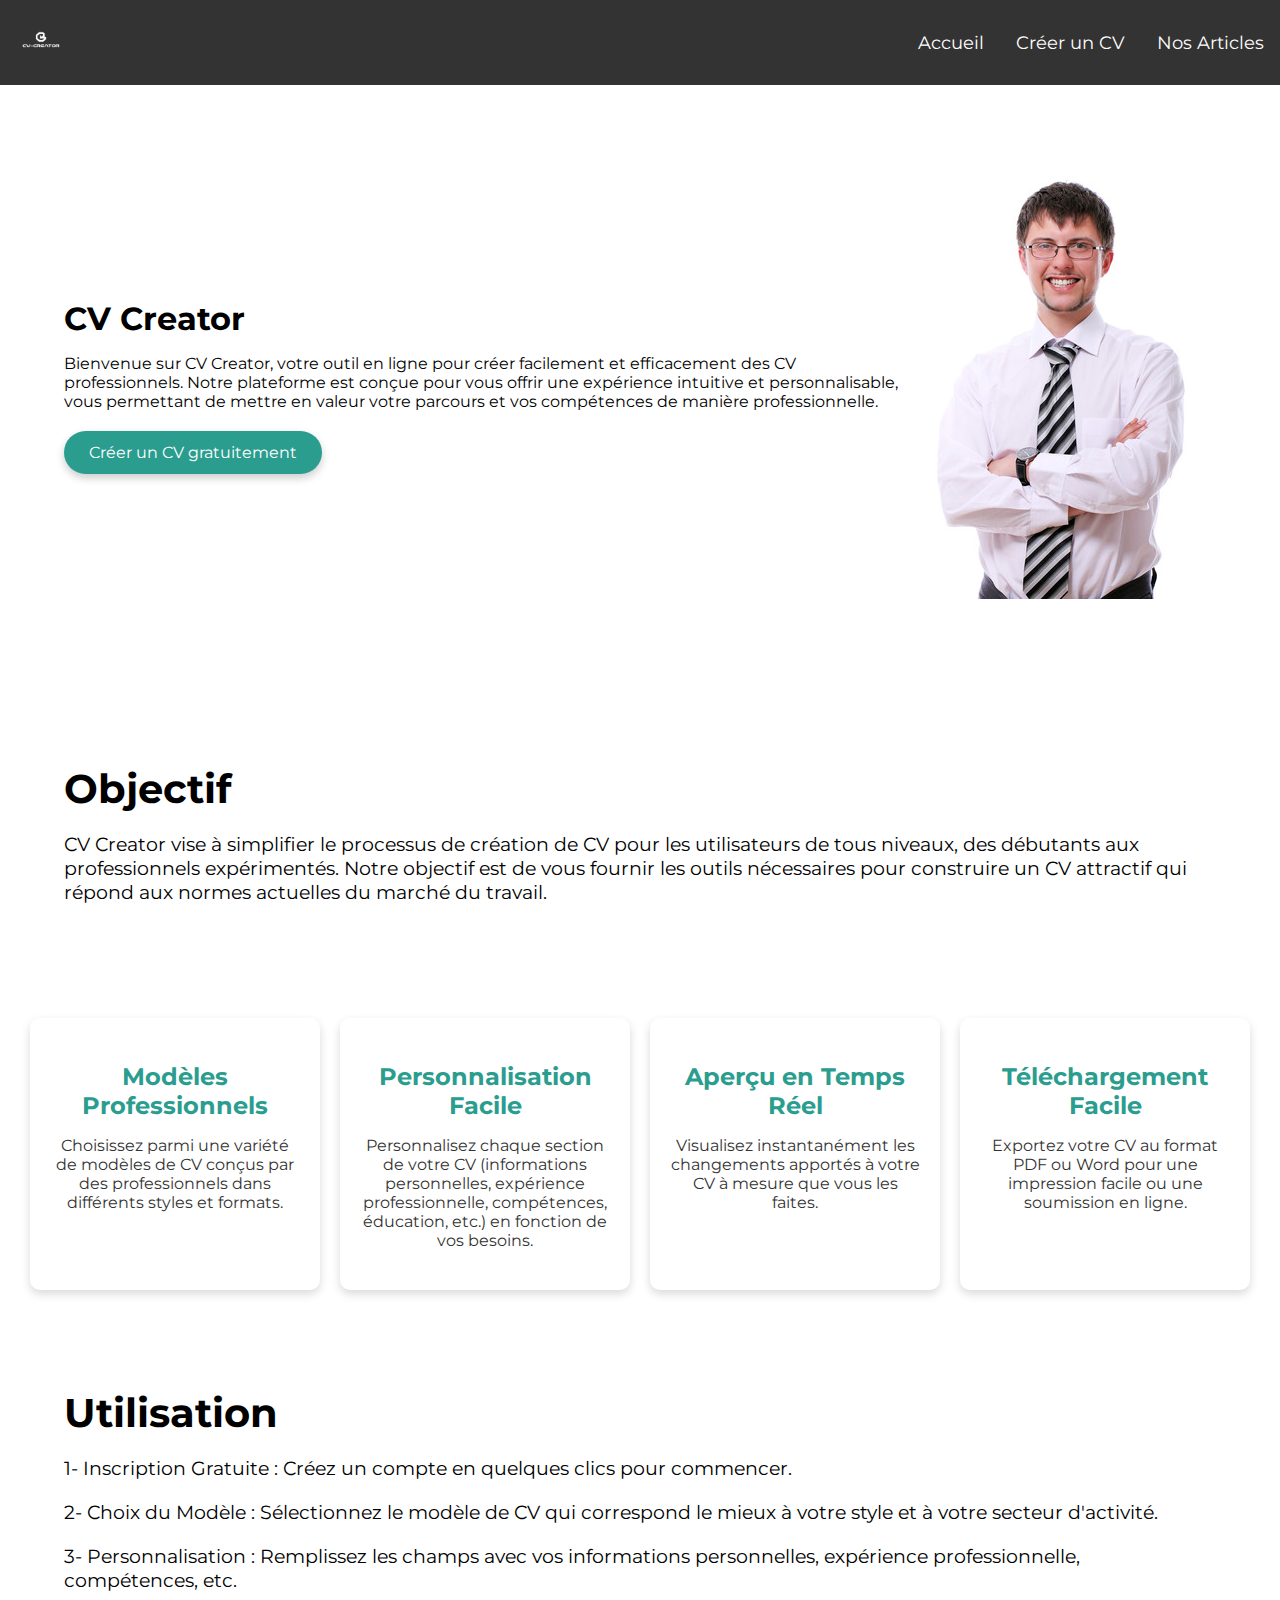
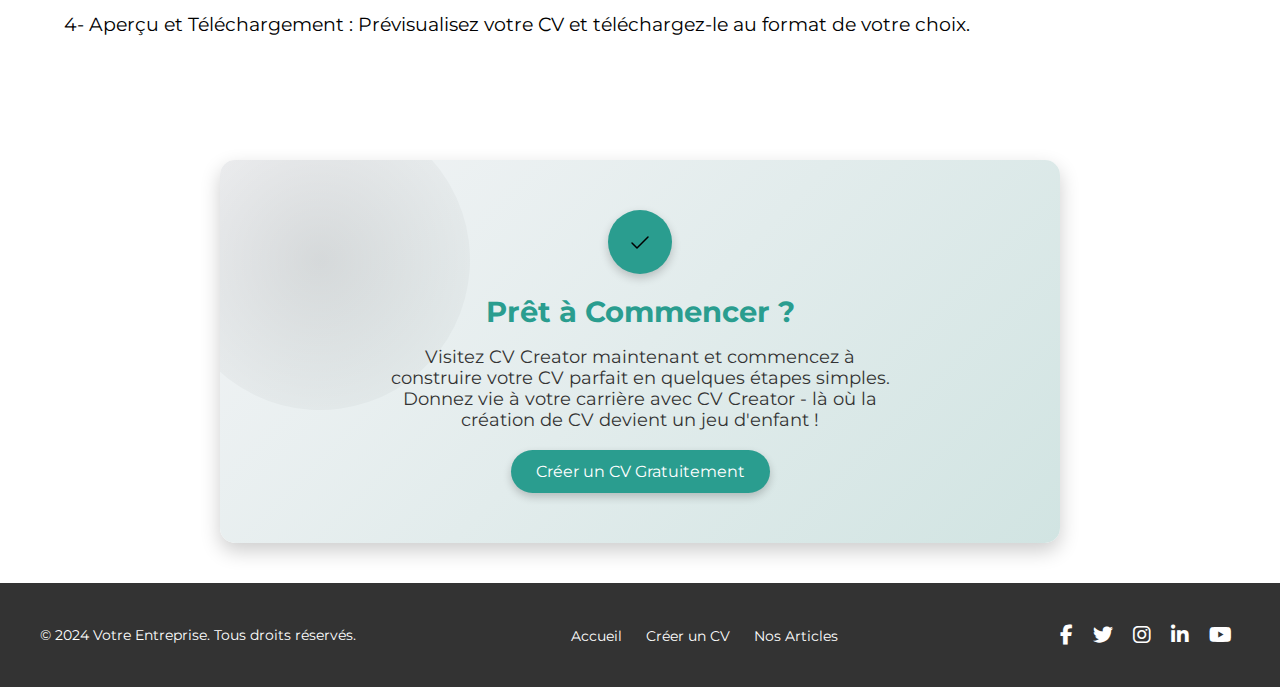
<file: Acceuil.html>
<!DOCTYPE html>
<html lang="fr">

<head>
    <meta charset="UTF-8">
    <meta name="viewport" content="width=device-width, initial-scale=1.0">
    <title>Acceuil</title>
    <link rel="stylesheet" href="style.css">
    <script src="javascript.js" defer></script>
    <link rel="stylesheet" href="https://fonts.googleapis.com/css2?family=Montserrat:wght@400;700&display=swap">
    <link rel="stylesheet" href="https://cdnjs.cloudflare.com/ajax/libs/font-awesome/6.4.0/css/all.min.css">

    <!-- Ajout de 'defer' pour charger le script après le parsing du HTML -->
</head>

<body>
    <header class="header">
        <div class="logo">
            <img src="Images/logo.gif" alt="logo">
        </div>
        <nav class="menu">
            <ul>
                <li><a href="Acceuil.html">Accueil</a></li>
                <li><a href="CV.html">Créer un CV</a></li>
                <li><a href="articles.html">Nos Articles</a></li>
            </ul>
        </nav>
    </header>

    <section class="image">
        <div class="container">
            <div class="item">
                <div>
                    <h1>CV Creator</h1>
                    <p>Bienvenue sur CV Creator, votre outil en ligne pour créer facilement et efficacement des CV
                        professionnels. Notre plateforme est conçue pour vous offrir une expérience intuitive et
                        personnalisable, vous permettant de mettre en valeur votre parcours et vos compétences de
                        manière professionnelle.</p>
                    <a href="CV.html" class="button">Créer un CV gratuitement</a>
                </div>
            </div>
            <div class="item2">
                <img src="Images/young-handsome-businessman (1) (1).jpg" alt="Young Handsome Businessman">
            </div>
        </div>
    </section>
    <section>
        <div class="calltoaction">
            <h2>Objectif</h2>
            <p>CV Creator vise à simplifier le processus de création de CV pour les utilisateurs de tous niveaux, des
                débutants aux professionnels expérimentés. Notre objectif est de vous fournir les outils nécessaires
                pour construire un CV attractif qui répond aux normes actuelles du marché du travail.</p>
        </div>
    </section>

    <section class="card-container">
        <div class="card">
            <p class="card-title">Modèles Professionnels</p>
            <p class="small-desc">Choisissez parmi une variété de modèles de CV conçus par des professionnels dans
                différents styles et formats.</p>
        </div>

        <div class="card">
            <p class="card-title">Personnalisation Facile</p>
            <p class="small-desc">Personnalisez chaque section de votre CV (informations personnelles, expérience
                professionnelle, compétences, éducation, etc.) en fonction de vos besoins.</p>
        </div>

        <div class="card">
            <p class="card-title">Aperçu en Temps Réel</p>
            <p class="small-desc">Visualisez instantanément les changements apportés à votre CV à mesure que vous les
                faites.</p>
        </div>

        <div class="card">
            <p class="card-title">Téléchargement Facile</p>
            <p class="small-desc">Exportez votre CV au format PDF ou Word pour une impression facile ou une soumission
                en ligne.</p>
        </div>
    </section>

    <section>
        <div class="calltoaction">
            <h2>Utilisation</h2>
            <p>1- Inscription Gratuite : Créez un compte en quelques clics pour commencer.</p>
            <p>2- Choix du Modèle : Sélectionnez le modèle de CV qui correspond le mieux à votre style et à votre
                secteur d'activité.</p>
            <p>3- Personnalisation : Remplissez les champs avec vos informations personnelles, expérience
                professionnelle, compétences, etc.</p>
            <p>4- Aperçu et Téléchargement : Prévisualisez votre CV et téléchargez-le au format de votre choix.</p>
        </div>
    </section>

    <section class="card1">
        <div class="header1">
            <div class="image1">
                <svg viewBox="0 0 24 24" fill="none" xmlns="http://www.w3.org/2000/svg">
                    <g id="SVGRepo_bgCarrier" stroke-width="0"></g>
                    <g id="SVGRepo_tracerCarrier" stroke-linecap="round" stroke-linejoin="round"></g>
                    <g id="SVGRepo_iconCarrier">
                        <path d="M20 7L9.00004 18L3.99994 13" stroke="#000000" stroke-width="1.5" stroke-linecap="round"
                            stroke-linejoin="round"></path>
                    </g>
                </svg>
            </div>
            <div class="content1">
                <span class="title1">Prêt à Commencer ?</span>
                <p class="message1">Visitez CV Creator maintenant et commencez à construire votre CV parfait en quelques
                    étapes simples. Donnez vie à votre carrière avec CV Creator - là où la création de CV devient un jeu
                    d'enfant !</p>
                <a href="CV.html" class="button">Créer un CV Gratuitement</a>
            </div>
        </div>
    </section>
    <footer class="footer">
        <div class="container">
          <p>&copy; 2024 Votre Entreprise. Tous droits réservés.</p>
          <nav class="footer-nav">
            <ul>
                <li><a href="Acceuil.html">Accueil</a></li>
                <li><a href="CV.html">Créer un CV</a></li>
                <li><a href="articles.html">Nos Articles</a></li>
            </ul>
          </nav>
          <div class="social-icons">
            <a href="https://www.facebook.com" target="_blank" aria-label="Facebook"><i class="fab fa-facebook-f"></i></a>
            <a href="https://twitter.com" target="_blank" aria-label="Twitter"><i class="fab fa-twitter"></i></a>
            <a href="https://www.instagram.com" target="_blank" aria-label="Instagram"><i class="fab fa-instagram"></i></a>
            <a href="https://www.linkedin.com" target="_blank" aria-label="LinkedIn"><i class="fab fa-linkedin-in"></i></a>
            <a href="https://www.youtube.com" target="_blank" aria-label="YouTube"><i class="fab fa-youtube"></i></a>
          </div>
        </div>
      </footer>
</body>

</html>
</file>
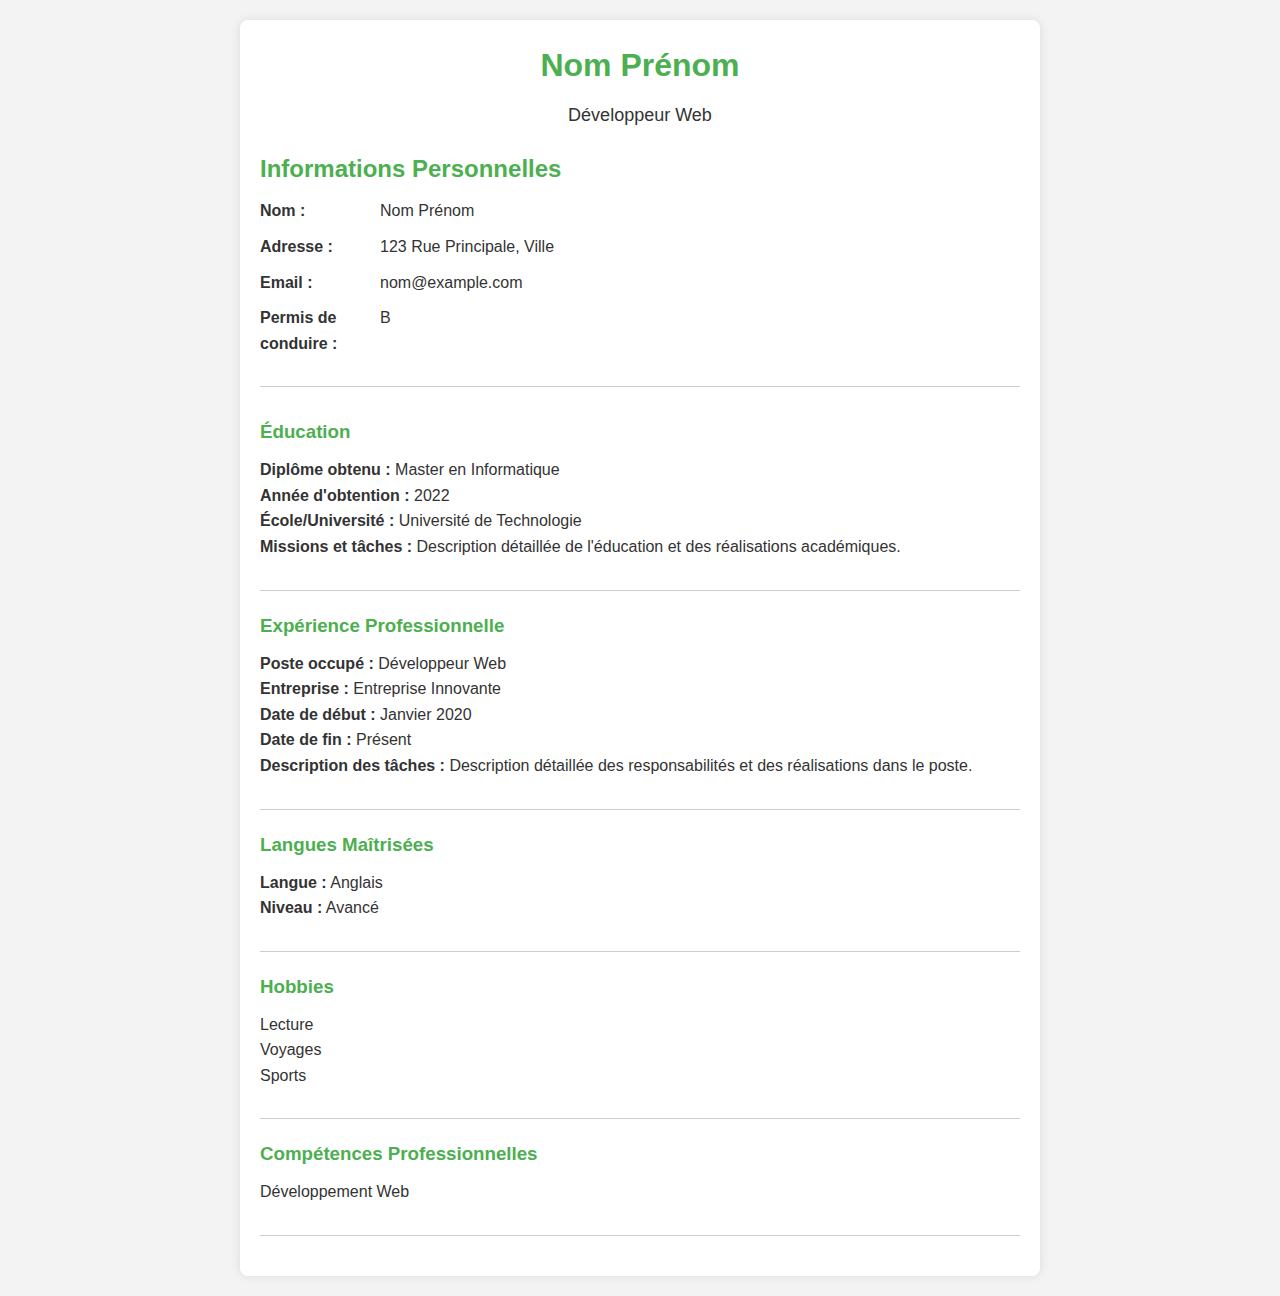
<file: ModeldeCV/modelcv1.html>
<!DOCTYPE html>
<html lang="fr">
<head>
    <meta charset="UTF-8">
    <meta name="viewport" content="width=device-width, initial-scale=1.0">
    <title>CV Original</title>
    <style>
        /* Reset des styles */
        * {
            margin: 0;
            padding: 0;
            box-sizing: border-box;
        }
        /* Styles généraux */
        body {
            font-family: 'Arial', sans-serif;
            line-height: 1.6;
            background-color: #f3f3f3;
            color: #333;
            margin: 20px;
        }
        .container {
            max-width: 800px;
            margin: auto;
            background-color: #fff;
            padding: 20px;
            border-radius: 8px;
            box-shadow: 0 0 10px rgba(0, 0, 0, 0.1);
        }
        h1, h2, h3 {
            color: #333;
            margin-bottom: 10px;
        }
        p {
            margin-bottom: 10px;
        }
        .section {
            margin-bottom: 20px;
            padding-bottom: 20px;
            border-bottom: 1px solid #ccc;
        }
        /* Header */
        header {
            text-align: center;
            margin-bottom: 20px;
        }
        header h1 {
            font-size: 32px;
            color: #4CAF50;
        }
        header p {
            font-size: 18px;
        }
        /* Informations Personnelles */
        .personal-info {
            margin-bottom: 30px;
        }
        .personal-info h2 {
            color: #4CAF50;
        }
        .personal-info .info-item {
            display: flex;
            margin-bottom: 10px;
        }
        .personal-info .info-item label {
            width: 120px;
            font-weight: bold;
        }
        .personal-info .info-item p {
            margin: 0;
        }
        /* Éducation, Expérience, Langues, Compétences */
        .subsection {
            margin-bottom: 20px;
        }
        .subsection h3 {
            color: #4CAF50;
            margin-bottom: 10px;
        }
        .subsection .item {
            margin-bottom: 10px;
        }
        .subsection .item p {
            margin: 0;
        }
        /* Hobbies */
        .hobbies {
            margin-bottom: 20px;
        }
        .hobbies h3 {
            color: #4CAF50;
            margin-bottom: 10px;
        }
        .hobbies .item {
            margin-bottom: 10px;
        }
        .hobbies .item p {
            margin: 0;
        }
    </style>
</head>
<body>
    <div class="container">
        <header>
            <h1>Nom Prénom</h1>
            <p>Développeur Web</p>
        </header>
        <div class="section personal-info">
            <h2>Informations Personnelles</h2>
            <div class="info-item">
                <label>Nom :</label>
                <p>Nom Prénom</p>
            </div>
            <div class="info-item">
                <label>Adresse :</label>
                <p>123 Rue Principale, Ville</p>
            </div>
            <div class="info-item">
                <label>Email :</label>
                <p>nom@example.com</p>
            </div>
            <div class="info-item">
                <label>Permis de conduire :</label>
                <p>B</p>
            </div>
        </div>
        <div class="section subsection">
            <h3>Éducation</h3>
            <div class="item">
                <p><strong>Diplôme obtenu :</strong> Master en Informatique</p>
                <p><strong>Année d'obtention :</strong> 2022</p>
                <p><strong>École/Université :</strong> Université de Technologie</p>
                <p><strong>Missions et tâches :</strong> Description détaillée de l'éducation et des réalisations académiques.</p>
            </div>
        </div>
        <div class="section subsection">
            <h3>Expérience Professionnelle</h3>
            <div class="item">
                <p><strong>Poste occupé :</strong> Développeur Web</p>
                <p><strong>Entreprise :</strong> Entreprise Innovante</p>
                <p><strong>Date de début :</strong> Janvier 2020</p>
                <p><strong>Date de fin :</strong> Présent</p>
                <p><strong>Description des tâches :</strong> Description détaillée des responsabilités et des réalisations dans le poste.</p>
            </div>
        </div>
        <div class="section subsection">
            <h3>Langues Maîtrisées</h3>
            <div class="item">
                <p><strong>Langue :</strong> Anglais</p>
                <p><strong>Niveau :</strong> Avancé</p>
            </div>
        </div>
        <div class="section subsection hobbies">
            <h3>Hobbies</h3>
            <div class="item">
                <p>Lecture</p>
                <p>Voyages</p>
                <p>Sports</p>
            </div>
        </div>
        <div class="section subsection">
            <h3>Compétences Professionnelles</h3>
            <div class="item">
                <p>Développement Web</p>
            </div>
        </div>
    </div>
</body>
</html>
</file>
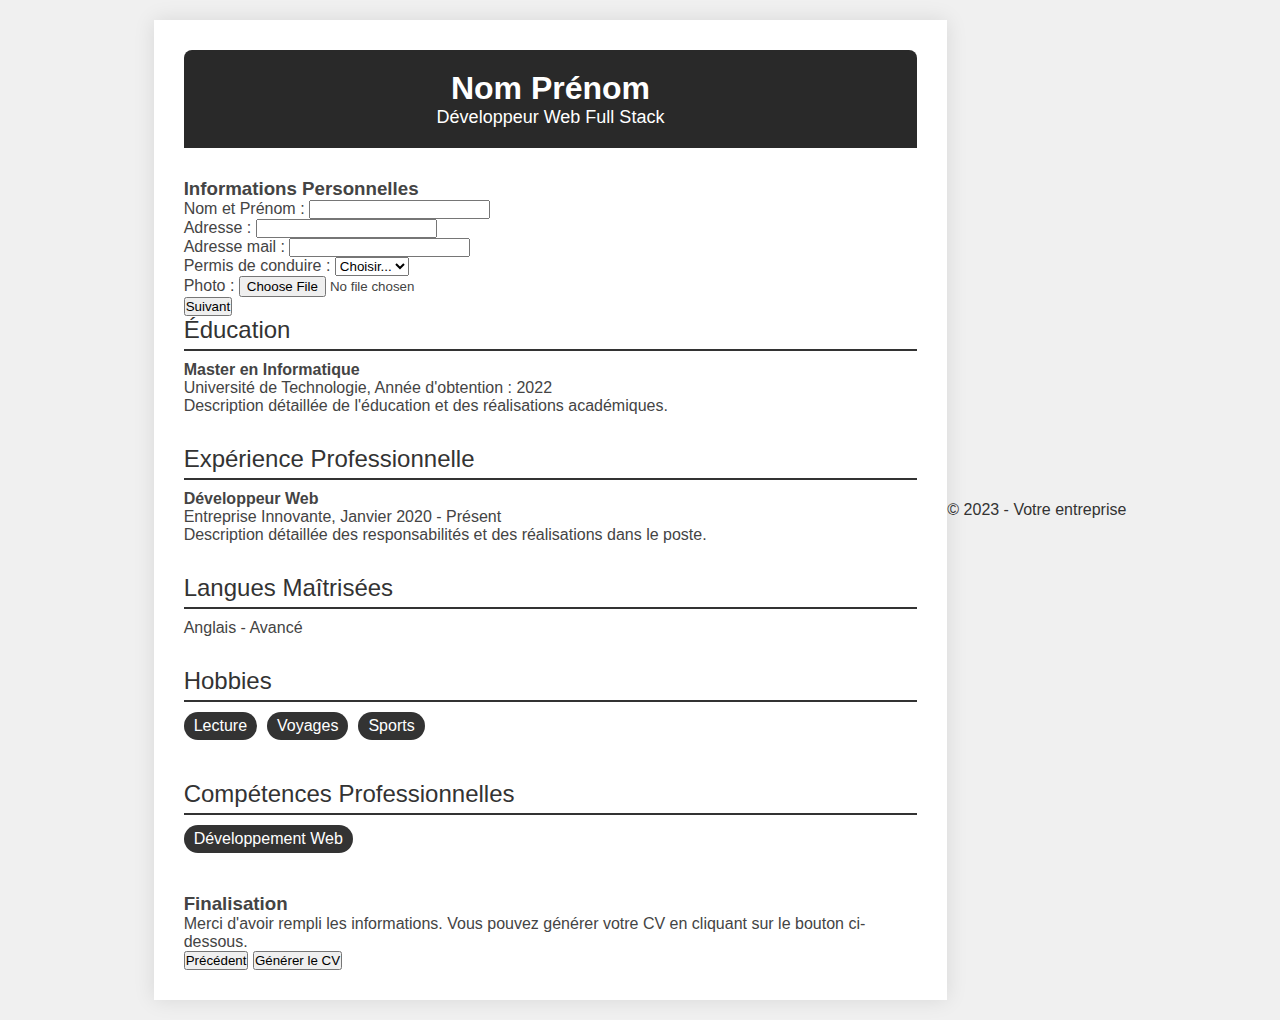
<file: ModeldeCV/modelcv2.html>
<!DOCTYPE html>
<html lang="fr">

<head>
    <meta charset="UTF-8">
    <meta name="viewport" content="width=device-width, initial-scale=1.0">
    <title>CV Original</title>
    <style>
        /* Reset des styles */
        * {
            margin: 0;
            padding: 0;
            box-sizing: border-box;
        }

        /* Styles généraux */
        body {
            font-family: 'Arial', sans-serif;
            background-color: #f0f0f0;
            color: #333;
            margin: 0;
            padding: 20px;
            display: flex;
            justify-content: center;
            align-items: center;
            min-height: 100vh;
        }

        .cv-container {
            width: 21cm;
            max-width: 80%;
            background-color: #fff;
            color: #444;
            padding: 30px;
            box-shadow: 0 0 20px rgba(0, 0, 0, 0.1);
        }

        .cv-header {
            background-color: #292929;
            color: #fff;
            padding: 20px;
            text-align: center;
            border-radius: 8px 8px 0 0;
            margin-bottom: 30px;
        }

        .cv-header h1 {
            margin: 0;
            font-size: 32px;
            font-weight: 700;
        }

        .cv-header p {
            font-size: 18px;
            font-weight: 500;
        }

        .cv-section {
            margin-bottom: 30px;
        }

        .section-title {
            color: #333;
            font-size: 24px;
            margin-bottom: 10px;
            border-bottom: 2px solid #333;
            padding-bottom: 5px;
        }

        .section-content {
            margin-bottom: 20px;
        }

        .info-item {
            margin-bottom: 10px;
        }

        .info-item label {
            font-weight: bold;
            width: 150px;
            display: inline-block;
        }

        .info-item p {
            margin: 0;
            display: inline-block;
        }

        .item-list {
            list-style-type: none;
            padding-left: 0;
        }

        .item-list li {
            margin-bottom: 10px;
        }

        .skills-list {
            display: flex;
            flex-wrap: wrap;
        }

        .skill {
            background-color: #333;
            color: #fff;
            padding: 5px 10px;
            border-radius: 20px;
            margin-right: 10px;
            margin-bottom: 10px;
        }

        .hobbies-list {
            display: flex;
            flex-wrap: wrap;
        }

        .hobby {
            background-color: #333;
            color: #fff;
            padding: 5px 10px;
            border-radius: 20px;
            margin-right: 10px;
            margin-bottom: 10px;
        }
    </style>
</head>

<body>
    <div class="cv-container">
        <!-- Header -->
        <div class="cv-header">
            <h1>Nom Prénom</h1>
            <p>Développeur Web Full Stack</p>
        </div>

        <!-- Étape 1: Informations Personnelles -->
        <div class="step active" id="step1">
            <h3>Informations Personnelles</h3>
            <form id="personal-info-form">
                <div class="flex">
                    <div class="input-group">
                        <label for="nom_prenom">Nom et Prénom :</label>
                        <input type="text" id="nom_prenom" name="nom_prenom" class="input" required>
                    </div>
                    <div class="input-group">
                        <label for="adresse">Adresse :</label>
                        <input type="text" id="adresse" name="adresse" class="input" required>
                    </div>
                    <div class="input-group">
                        <label for="email">Adresse mail :</label>
                        <input type="email" id="email" name="email" class="input" required>
                    </div>
                    <div class="input-group">
                        <label for="permis">Permis de conduire :</label>
                        <select id="permis" name="permis" class="input" required>
                            <option value="">Choisir...</option>
                            <option value="A">A</option>
                            <option value="B">B</option>
                        </select>
                    </div>
                </div>
                <div class="flex">
                    <div class="input-group">
                        <label for="photo">Photo :</label>
                        <input type="file" id="photo" name="photo" class="input" accept="image/*"
                            onchange="previewPhoto()">
                    </div>
                    <div class="photo-preview" id="photo-preview">
                        <!-- Preview de la photo -->
                    </div>
                </div>
                <div class="buttons">
                    <button type="button" class="next-btn" onclick="nextStep()">Suivant</button>
                </div>
            </form>
        </div>

        <!-- Éducation -->
        <div class="cv-section">
            <div class="section-title">Éducation</div>
            <div class="section-content">
                <ul class="item-list">
                    <li>
                        <strong>Master en Informatique</strong><br>
                        Université de Technologie, Année d'obtention : 2022<br>
                        Description détaillée de l'éducation et des réalisations académiques.
                    </li>
                </ul>
            </div>
        </div>

        <!-- Expérience Professionnelle -->
        <div class="cv-section">
            <div class="section-title">Expérience Professionnelle</div>
            <div class="section-content">
                <ul class="item-list">
                    <li>
                        <strong>Développeur Web</strong><br>
                        Entreprise Innovante, Janvier 2020 - Présent<br>
                        Description détaillée des responsabilités et des réalisations dans le poste.
                    </li>
                </ul>
            </div>
        </div>

        <!-- Langues Maîtrisées -->
        <div class="cv-section">
            <div class="section-title">Langues Maîtrisées</div>
            <div class="section-content">
                <ul class="item-list">
                    <li>Anglais - Avancé</li>
                </ul>
            </div>
        </div>

        <!-- Hobbies -->
        <div class="cv-section">
            <div class="section-title">Hobbies</div>
            <div class="section-content">
                <div class="hobbies-list">
                    <span class="hobby">Lecture</span>
                    <span class="hobby">Voyages</span>
                    <span class="hobby">Sports</span>
                </div>
            </div>
        </div>

        <!-- Compétences Professionnelles -->
        <div class="cv-section">
            <div class="section-title">Compétences Professionnelles</div>
            <div class="section-content">
                <div class="skills-list">
                    <span class="skill">Développement Web</span>
                </div>
            </div>
        </div>
        <!-- Étape 8: Finalisation -->
        <div class="step" id="step8">
            <h3>Finalisation</h3>
            <p>Merci d'avoir rempli les informations. Vous pouvez générer votre CV en cliquant sur le bouton
                ci-dessous.</p>
            <div class="buttons">
                <button type="button" class="prev-btn" onclick="prevStep()">Précédent</button>
                <button type="button" id="generate-pdf">Générer le CV</button>
            </div>
        </div>
    </div>
    </section>

    <footer class="footer">
        <p>&copy; 2023 - Votre entreprise</p>
    </footer>
</body>

</html>

</div>
</body>

</html>
</file>
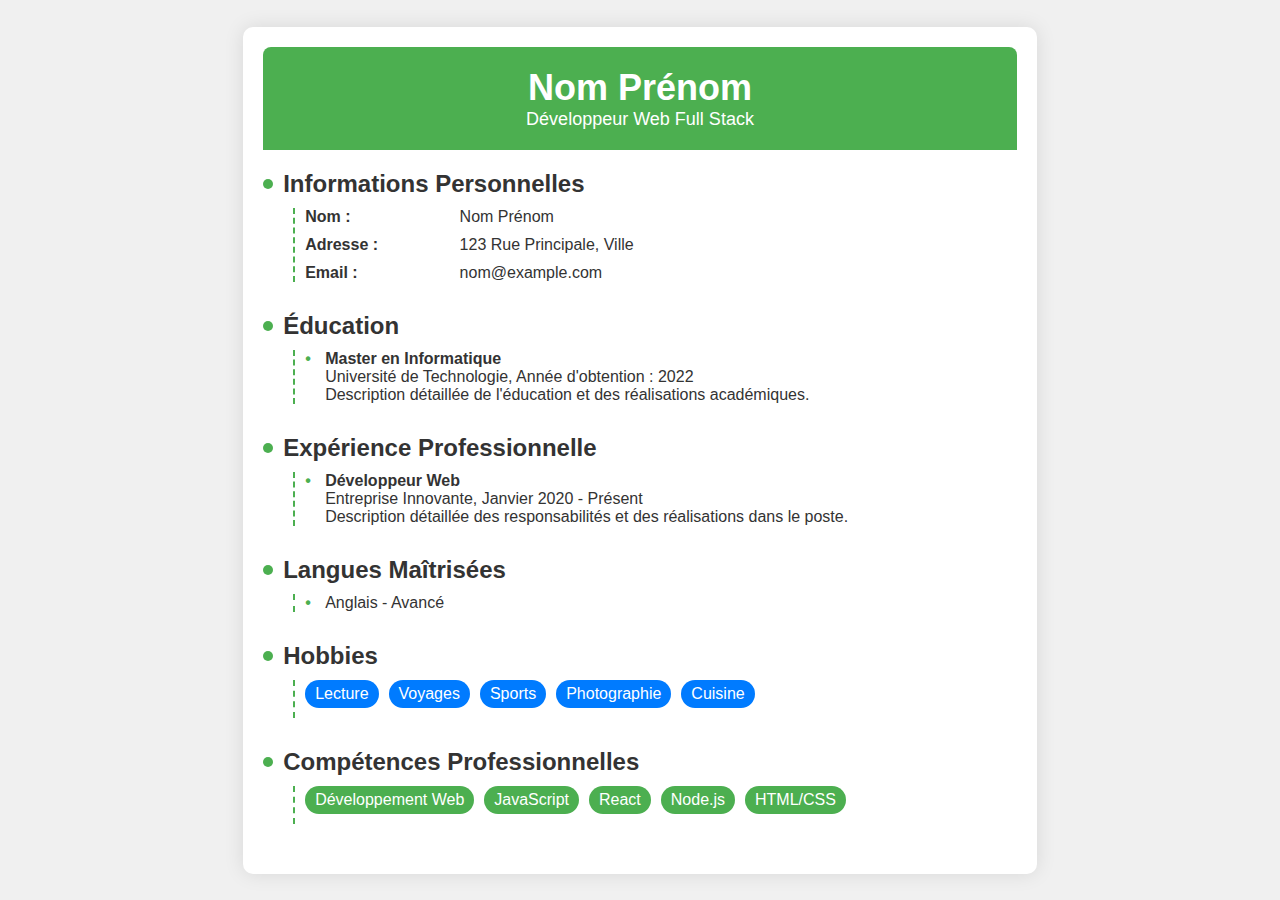
<file: ModeldeCV/modeldecv3.html>
<!DOCTYPE html>
<html lang="fr">
<head>
    <meta charset="UTF-8">
    <meta name="viewport" content="width=device-width, initial-scale=1.0">
    <title>CV Original</title>
    <style>
        /* Reset des styles */
        * {
            margin: 0;
            padding: 0;
            box-sizing: border-box;
        }
        /* Styles généraux */
        body {
            font-family: 'Arial', sans-serif;
            background-color: #f0f0f0;
            color: #333;
            display: flex;
            justify-content: center;
            align-items: center;
            min-height: 100vh;
        }
        .cv-container {
            width: 21cm;
            max-width: 90%;
            background-color: #fff;
            color: #333;
            padding: 20px;
            box-shadow: 0 0 20px rgba(0, 0, 0, 0.1);
            border-radius: 10px;
        }
        .cv-header {
            background-color: #4CAF50;
            color: #fff;
            padding: 20px;
            text-align: center;
            border-radius: 8px 8px 0 0;
            margin-bottom: 20px;
        }
        .cv-header h1 {
            margin: 0;
            font-size: 36px;
            font-weight: 700;
        }
        .cv-header p {
            font-size: 18px;
            font-weight: 500;
        }
        .cv-section {
            margin-bottom: 30px;
        }
        .section-title {
            font-size: 24px;
            font-weight: 700;
            margin-bottom: 10px;
            position: relative;
            padding-left: 20px;
        }
        .section-title:before {
            content: "";
            width: 10px;
            height: 10px;
            background-color: #4CAF50;
            position: absolute;
            left: 0;
            top: 50%;
            transform: translateY(-50%);
            border-radius: 50%;
        }
        .section-content {
            margin-left: 30px;
            padding-left: 10px;
            border-left: 2px dashed #4CAF50;
        }
        .info-item {
            margin-bottom: 10px;
        }
        .info-item label {
            font-weight: bold;
            width: 150px;
            display: inline-block;
        }
        .info-item p {
            margin: 0;
            display: inline-block;
        }
        .item-list {
            list-style-type: none;
            padding-left: 0;
        }
        .item-list li {
            margin-bottom: 10px;
            position: relative;
            padding-left: 20px;
        }
        .item-list li:before {
            content: "•";
            color: #4CAF50;
            font-weight: bold;
            position: absolute;
            left: 0;
        }
        .skills-list {
            display: flex;
            flex-wrap: wrap;
            margin-top: 10px;
        }
        .skill {
            background-color: #4CAF50;
            color: #fff;
            padding: 5px 10px;
            border-radius: 20px;
            margin-right: 10px;
            margin-bottom: 10px;
        }
        .hobbies-list {
            display: flex;
            flex-wrap: wrap;
            margin-top: 10px;
        }
        .hobby {
            background-color: #007bff;
            color: #fff;
            padding: 5px 10px;
            border-radius: 20px;
            margin-right: 10px;
            margin-bottom: 10px;
        }
    </style>
</head>
<body>
    <div class="cv-container">
        <!-- Header -->
        <div class="cv-header">
            <h1>Nom Prénom</h1>
            <p>Développeur Web Full Stack</p>
        </div>
        
        <!-- Informations Personnelles -->
        <div class="cv-section">
            <div class="section-title">Informations Personnelles</div>
            <div class="section-content">
                <div class="info-item">
                    <label>Nom :</label>
                    <p>Nom Prénom</p>
                </div>
                <div class="info-item">
                    <label>Adresse :</label>
                    <p>123 Rue Principale, Ville</p>
                </div>
                <div class="info-item">
                    <label>Email :</label>
                    <p>nom@example.com</p>
                </div>

            </div>
        </div>
        
        <!-- Éducation -->
        <div class="cv-section">
            <div class="section-title">Éducation</div>
            <div class="section-content">
                <ul class="item-list">
                    <li>
                        <strong>Master en Informatique</strong><br>
                        Université de Technologie, Année d'obtention : 2022<br>
                        Description détaillée de l'éducation et des réalisations académiques.
                    </li>
                </ul>
            </div>
        </div>
        
        <!-- Expérience Professionnelle -->
        <div class="cv-section">
            <div class="section-title">Expérience Professionnelle</div>
            <div class="section-content">
                <ul class="item-list">
                    <li>
                        <strong>Développeur Web</strong><br>
                        Entreprise Innovante, Janvier 2020 - Présent<br>
                        Description détaillée des responsabilités et des réalisations dans le poste.
                    </li>
                </ul>
            </div>
        </div>
        
        <!-- Langues Maîtrisées -->
        <div class="cv-section">
            <div class="section-title">Langues Maîtrisées</div>
            <div class="section-content">
                <ul class="item-list">
                    <li>Anglais - Avancé</li>
                </ul>
            </div>
        </div>
        
        <!-- Hobbies -->
        <div class="cv-section">
            <div class="section-title">Hobbies</div>
            <div class="section-content">
                <div class="hobbies-list">
                    <span class="hobby">Lecture</span>
                    <span class="hobby">Voyages</span>
                    <span class="hobby">Sports</span>
                    <span class="hobby">Photographie</span>
                    <span class="hobby">Cuisine</span>
                </div>
            </div>
        </div>
        
        <!-- Compétences Professionnelles -->
        <div class="cv-section">
            <div class="section-title">Compétences Professionnelles</div>
            <div class="section-content">
                <div class="skills-list">
                    <span class="skill">Développement Web</span>
                    <span class="skill">JavaScript</span>
                    <span class="skill">React</span>
                    <span class="skill">Node.js</span>
                    <span class="skill">HTML/CSS</span>
                </div>
            </div>
        </div>
        
    </div>
</body>
</html>
</file>
<file: style.css>
/* style.css */
body {
  font-family: "Montserrat", Arial, sans-serif;
  background-color: white;
  margin: 0;
  padding: 0;
}

.header {
  background-color: #333;
  color: #fff;
  padding: 1rem;
  display: flex;
  justify-content: space-between;
  align-items: center;
}

.header .logo img {
  width: 50px;
  height: auto;
}

.header .menu ul {
  list-style: none;
  display: flex;
}

.header .menu ul li {
  margin-left: 2rem;
}

.header .menu ul li a {
  color: #fff;
  text-decoration: none;
  font-size: 1.1rem;
}

.flex-item1 {
  display: flex;
  justify-content: center;
  align-items: center;
  height: 100vh;
  padding: 0, 5rem;
}

.form {
  font-size: small;
  background-color: #fff;
  padding: 2rem;
  border-radius: 8px;
  box-shadow: 0 0 10px rgba(0, 0, 0, 0.1);
  width: 60;
}

.form .title {
  font-size: 16pt;
  font-weight: bold;
  margin-bottom: 0, 5%;
  text-align: center;
}

.form .step {
  display: none;
}

.form .step.active {
  display: block;
}

.form h3 {
  margin-bottom: 0, 5px;
}

.input-group {
  margin-bottom: 1rem;
  margin: 1px;
  margin-inline-start: 0%;
}

.input-group label {
  display: block;
  margin-bottom: 0.1rem;
}

.input-group input,
.input-group select,
.input-group textarea {
  width: 90%;
  padding: 0.5rem;
  border: 1px solid #ddd;
  border-radius: 4px;
  margin: 10px;
  margin-inline-start: 0%;
}

.input-group.full-width {
  width: 87%;
}

.flex {
  display: flex;
  gap: 2rem;
}

.buttons {
  display: flex;
  justify-content: space-between;
}

.buttons button {
  background-color: #333;
  color: #fff;
  border: none;
  padding: 0.5rem 1rem;
  border-radius: 4px;
  cursor: pointer;
}

.buttons button:hover {
  background-color: #555;
}

.add-btn {
  background-color: #28a745;
  color: #fff;
  border: none;
  padding: 0.5rem 1rem;
  border-radius: 4px;
  cursor: pointer;
  display: block;
  margin: 1rem 0;
}

.add-btn:hover {
  background-color: #218838;
}

.education-item,
.experience-item,
.hobbies-item,
.languages-item,
.technologies-item,
.skills-item {
  margin-bottom: 1rem;
  padding: 1rem;
  border: 1px solid #ddd;
  border-radius: 4px;
}

.validation-message p {
  font-size: 1rem;
  margin-bottom: 1rem;
}

/* Page Acceuil  */
.image {
  padding: 5%;
}

.container {
  display: flex;
  align-items: center; /* Centrer verticalement les éléments */
  justify-content: space-between; /* Espacer les éléments avec de l'espace entre eux */
}

.item2 {
  flex-shrink: 0; /* Évite que l'image rétrécisse */
}

.item2 img {
  max-width: 100%; /* Assure que l'image ne dépasse pas la largeur du conteneur */
  height: auto; /* Conserve les proportions de l'image */
  border-radius: 8px; /* Coins arrondis pour l'image */
}

.item2 img {
  max-width: 100%; /* Assure que l'image ne dépasse pas la largeur du conteneur */
  height: auto; /* Conserve les proportions de l'image */
  border-radius: 8px; /* Ajoute des coins arrondis à l'image */
}

h1 {
  font-size: 2em;
  margin-bottom: 10px;
}

p {
  font-size: 1em;
  margin-bottom: 20px;
}

.button {
  display: inline-block;
  padding: 10px 20px;
  background-color: #5c5c5c;
  color: #fff;
  text-decoration: none;
  border-radius: 5px;
}

.button:hover {
  background-color: #333;
}
/* Styles pour la section calltoaction */
.calltoaction {
  color: #000000;
  padding: 5%;
  margin: 0 auto;
  text-align: left;
}

.calltoaction:hover {
  transform: translateY(-30px); /* Effet de levée au survol */
}

.calltoaction h2 {
  font-size: 2.5em;
  margin-bottom: 15px;
}

.calltoaction p {
  font-size: 1.2em;
}

/* Styles pour la section des cartes */
.card-container {
  display: flex;
  flex-wrap: wrap;
  gap: 20px;
  justify-content: center;
  margin-top: 30px;
}

.card {
  background: #fff;
  border-radius: 10px;
  box-shadow: 0 4px 10px rgba(0, 0, 0, 0.15);
  padding: 20px;
  max-width: 250px;
  text-align: center;
  transition: transform 0.3s ease, box-shadow 0.3s ease;
}

.card:hover {
  transform: translateY(-10px); /* Effet de levée pour les cartes */
  box-shadow: 0 10px 20px rgba(0, 0, 0, 0.2);
}

.card-title {
  font-size: 1.5em;
  color: #2a9d8f;
  margin-bottom: 10px;
  font-weight: bold;
}

.small-desc {
  font-size: 1em;
  color: #333;
}

/* Styles pour les médias */
@media (max-width: 768px) {
  .card-container {
    flex-direction: column;
    align-items: center;
  }
}

.card1 {
  background: linear-gradient(
    135deg,
    #f3f4f6,
    #d1e4e2
  ); /* Dégradé de fond doux */
  padding: 50px 20px;
  border-radius: 15px;
  box-shadow: 0 8px 20px rgba(0, 0, 0, 0.2);
  max-width: 800px;
  margin: 40px auto;
  text-align: center;
  position: relative; /* Positionnement relatif pour les éléments internes */
  overflow: hidden; /* Cache les débordements */
}

/* Styles pour le header1 à l'intérieur de card1 */
.header1 {
  display: flex;
  flex-direction: column;
  align-items: center;
  justify-content: center;
  gap: 20px;
}

/* Styles pour l'image1 avec l'icône SVG */
.image1 {
  background-color: #2a9d8f; /* Fond de l'icône avec couleur de l'accent */
  border-radius: 50%;
  padding: 20px;
  display: inline-flex;
  justify-content: center;
  align-items: center;
  box-shadow: 0 4px 10px rgba(0, 0, 0, 0.2);
}

/* Styles pour l'icône SVG */
.image1 svg {
  width: 24px;
  height: 24px;
  stroke: #fff;
}

/* Styles pour le contenu principal */
.content1 {
  max-width: 500px;
}

/* Styles pour le titre de la carte */
.title1 {
  font-size: 1.8em;
  color: #2a9d8f;
  font-weight: bold;
  margin-bottom: 10px;
}

/* Styles pour le message de la carte */
.message1 {
  font-size: 1.1em;
  color: #333;
  margin-bottom: 20px;
}

/* Styles pour le bouton */
.button {
  display: inline-block;
  padding: 12px 25px;
  background-color: #2a9d8f;
  color: #fff;
  text-decoration: none;
  border-radius: 30px; /* Coins arrondis du bouton */
  box-shadow: 0 4px 8px rgba(0, 0, 0, 0.2);
  transition: background-color 0.3s ease, transform 0.3s ease;
}

.button:hover {
  background-color: #2a9d8f;
  transform: scale(1.05); /* Légère augmentation de la taille au survol */
}

/* Effets d'animation pour l'apparition du texte */
.card1::before {
  content: "";
  position: absolute;
  top: -50px;
  left: -50px;
  width: 300px;
  height: 300px;
  background: radial-gradient(circle, rgba(0, 0, 0, 0.1), transparent);
  border-radius: 50%;
  transform: rotate(-30deg);
  z-index: 0;
}

.header1,
.title1,
.message1,
.button {
  position: relative; /* Positionnement relatif pour le texte et les boutons */
  z-index: 1;
}

/* nos articles */
main {
  padding: 40px 20px;
  background-color: #f9f9f9;
}

/* Introduction des articles */
.articles-intro {
  text-align: center;
  margin-bottom: 40px;
}


.articles-intro p {
  font-size: 1.2em;
  color: #555;
}

/* Conteneur des cartes d'articles */
.articles-container {
  display: flex;
  flex-wrap: wrap;
  gap: 20px;
  justify-content: center;
}

/* Styles pour chaque carte d'article */
.article-card {
  background: #fff;
  border-radius: 10px;
  box-shadow: 0 4px 12px rgba(0, 0, 0, 0.1);
  overflow: hidden;
  max-width: 300px;
  text-align: center;
  transition: transform 0.3s ease, box-shadow 0.3s ease;
}

.article-card img {
  width: 100%;
  height: 200px;
  object-fit: cover;
}

/* Contenu de l'article */
.article-content {
  padding: 15px;
}


/* Extrait de l'article */
.article-excerpt {
  font-size: 1em;
  color: #333;
  margin-bottom: 15px;
}

/* Lien pour lire plus */
.read-more {
  display: inline-block;
  padding: 10px 20px;
  background-color: #2a9d8f;
  color: #fff;
  text-decoration: none;
  border-radius: 30px;
  box-shadow: 0 4px 8px rgba(0, 0, 0, 0.2);
  transition: background-color 0.3s ease, transform 0.3s ease;
}

.read-more:hover {
  background-color: #2a9d8f;
  transform: scale(1.05);
}
/* Pied de page */
.footer {
  background-color: #333; /* Couleur de fond du pied de page */
  color: #ffffff; /* Couleur du texte */
  padding: 1.5rem 1rem; /* Espacement intérieur */
  text-align: center; /* Alignement du texte */
  margin-top: 2rem; /* Marge au-dessus du pied de page */
}

.footer .container {
  max-width: 1200px; /* Largeur maximale */
  margin: 0 auto; /* Centrage horizontal */
}

/* Texte */
.footer p {
  margin: 0; /* Supprime la marge par défaut */
  font-size: 0.875rem; /* Taille de texte plus petite */
}

/* Navigation du pied de page */
.footer-nav {
  margin: 1rem 0; /* Marge pour espacer les éléments */
}

.footer-nav ul {
  list-style: none; /* Supprime les puces de la liste */
  padding: 0; /* Supprime le padding */
  margin: 0; /* Supprime la marge */
  display: flex; /* Affiche les éléments en ligne */
  justify-content: center; /* Centre les éléments */
  gap: 1.5rem; /* Espace entre les éléments */
}

.footer-nav a {
  color: #ffffff; /* Couleur des liens */
  text-decoration: none; /* Supprime le soulignement */
  font-size: 0.875rem; /* Taille de texte plus petite */
}

.footer-nav a:hover {
  text-decoration: underline; /* Ajoute un soulignement au survol */
}

/* Icônes de réseaux sociaux */
.social-icons {
  margin: 1rem 0; /* Marge pour espacer les icônes */
}

.social-icons a {
  color: #ffffff; /* Couleur des icônes */
  font-size: 1.25rem; /* Taille des icônes */
  margin: 0 0.5rem; /* Marge entre les icônes */
  transition: color 0.3s ease; /* Transition pour le changement de couleur */
}

.social-icons a:hover {
  color: #2a9d8f; /* Couleur des icônes au survol */
}
</file>
